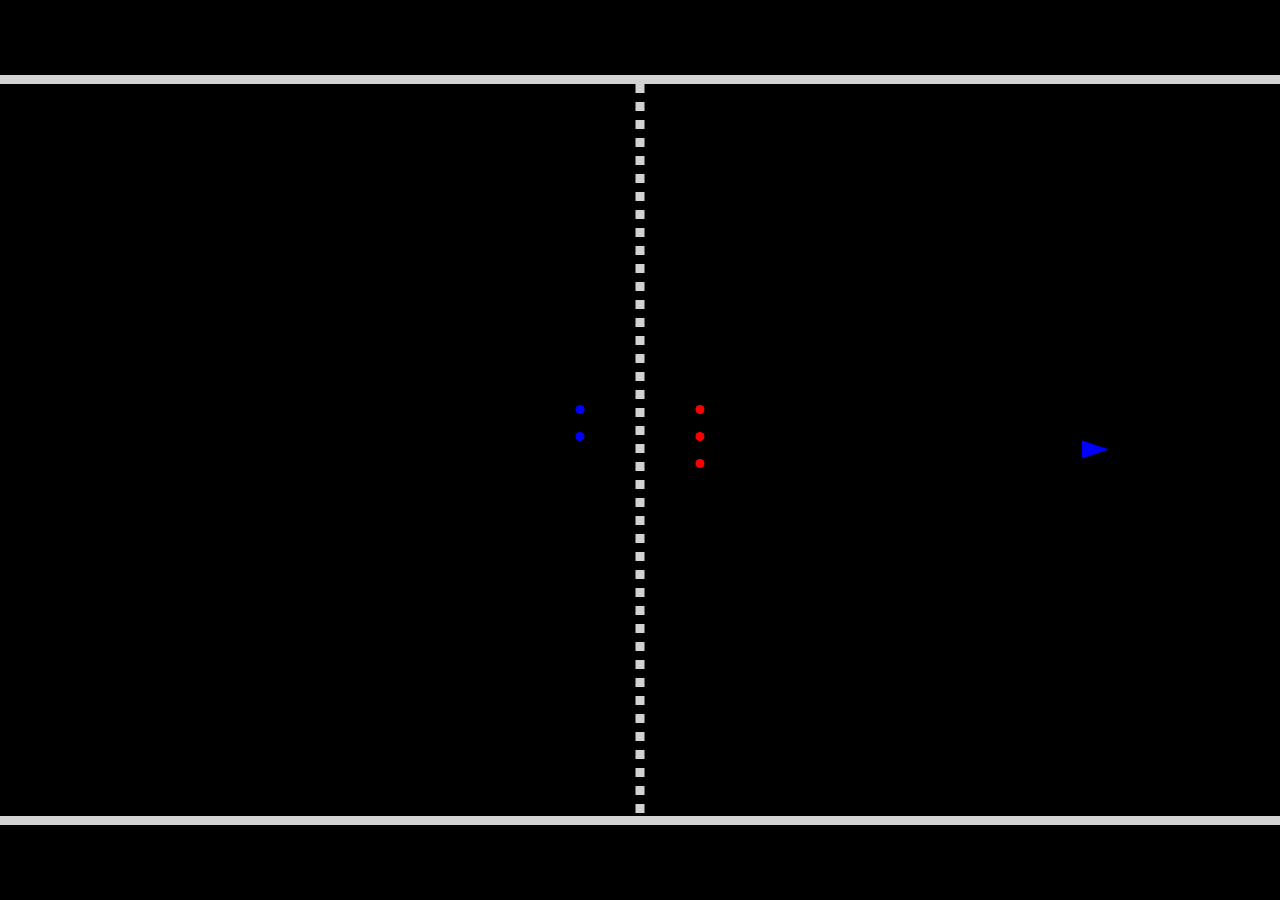
<file: pongpve.html>
<!DOCTYPE html>
<html>
<head>
  <title>Basic Pong HTML Game with Grab Mechanic</title>
  <meta charset="UTF-8">
  <style>
    html, body {
      height: 100%;
      margin: 0;
    }
    body {
      background: black;
      display: flex;
      align-items: center;
      justify-content: center;
    }
  </style>
</head>
<body>
<canvas width="1750" height="750" id="game"></canvas>
<script>
const canvas = document.getElementById('game');
const context = canvas.getContext('2d');
const grid = 9;
const paddleHeight = grid * 15;
const maxPaddleY = canvas.height - grid - paddleHeight;

var paddleSpeed = 14;
var ballSpeed = 15;
var ballSpeedIncrement = 2;

let leftScore = 0;
let rightScore = 0;
let scoreFadeAmount = 0;
let isFading = false;
let fadeDuration = 1000;
let fadeStartTime;

const leftRocket = {
  active: false,
  x: 0,
  y: 0,
  dx: 0,
  dy: 0,
  speed: 30,
  width: grid * 2,
  height: grid,
  charges: 3,
  maxCharges: 3,
  rechargeRate: 8000, // 3 seconds per charge
  lastRecharge: Date.now(),
};

const rightRocket = {
  active: false,
  x: 0,
  y: 0,
  dx: 0,
  dy: 0,
  speed: 30,
  width: grid * 2,
  height: grid,
  charges: 3,
  maxCharges: 3,
  rechargeRate: 8000,
  lastRecharge: Date.now(),
};
// Handle right mouse button click for activating the rocket on the right paddle
canvas.addEventListener('mousedown', function(event) {
  if (event.button === 0) { // Left mouse button (already used for grab)
    toggleGrab(rightPaddle);
  } else if (event.button === 2) { // Right mouse button
    if (!rightRocket.active && rightRocket.charges > 0) { // Check if rocket is available and not active
      rightRocket.active = true;
      rightRocket.charges--; // Use one charge
      rightRocket.x = rightPaddle.x - rightRocket.width;
      rightRocket.y = rightPaddle.y + rightPaddle.height / 2 - rightRocket.height / 2;

      rightRocket.dx = -rightRocket.speed;
      rightRocket.dy = 0;
    }
  }
});

// Prevent the context menu (right-click menu) from appearing
canvas.addEventListener('contextmenu', function(event) {
  event.preventDefault();
});
    let lastMouseY = null; // Track the last mouse Y position
    let throttleTimeout = null; // Timeout for throttling paddle updates

    // Throttled and debounced update function for right paddle position
    canvas.addEventListener('mousemove', function(event) {
      const rect = canvas.getBoundingClientRect();
      const mouseY = event.clientY - rect.top;

      // Only update if mouse has moved significantly (e.g., more than 5 pixels)
      if (lastMouseY === null || Math.abs(mouseY - lastMouseY) > 5) {
        lastMouseY = mouseY;

        // Clear previous timeout if still active
        if (throttleTimeout) {
          clearTimeout(throttleTimeout);
        }

        // Set a timeout to delay the update slightly for smoother paddle movement
        throttleTimeout = setTimeout(() => {
          rightPaddle.y = mouseY - rightPaddle.height / 2;

          // Constrain the paddle within canvas bounds
          if (rightPaddle.y < grid) rightPaddle.y = grid;
          else if (rightPaddle.y > maxPaddleY) rightPaddle.y = maxPaddleY;
        }, 10); // Delay in milliseconds, can adjust for smoother updates
      }
    });

    // Handle left mouse button click for grabbing the ball with the right paddle
    canvas.addEventListener('mousedown', function(event) {
      if (event.button === 0) { // 0 is the left mouse button
        toggleGrab(rightPaddle);
      }
    });
// Recharge mechanism for rockets
function rechargeRocket(rocket) {
  const now = Date.now();

  // Start recharging only if charges are below the maximum
  if (rocket.charges < rocket.maxCharges) {
    if (now - rocket.lastRecharge >= rocket.rechargeRate) {
      rocket.charges++; // Increment the charge
      rocket.lastRecharge = now; // Reset the recharge timer
    }
  }
}



document.addEventListener("keydown", function (e) {
  if (e.which === 65 && !leftRocket.active && leftRocket.charges > 0) { // 'A' key for left paddle
    leftRocket.active = true;
    leftRocket.charges--; // Use one charge
    leftRocket.x = leftPaddle.x + leftPaddle.width;
    leftRocket.y = leftPaddle.y + leftPaddle.height / 2 - leftRocket.height / 2;

    leftRocket.dx = leftRocket.speed;
    leftRocket.dy = 0;
  } else if (e.which === 39 && !rightRocket.active && rightRocket.charges > 0) { // Right Arrow key for right paddle
    rightRocket.active = true;
    rightRocket.charges--; // Use one charge
    rightRocket.x = rightPaddle.x - rightRocket.width;
    rightRocket.y = rightPaddle.y + rightPaddle.height / 2 - rightRocket.height / 2;

    rightRocket.dx = -rightRocket.speed;
    rightRocket.dy = 0;
  }
});


function updateRocket(rocket, color) {
  if (rocket.active) {
    if (collides(rocket, ball)) {
      const speedBoost = 2.0;
      const decayRate = 0.05;
      const maxSpeedBoostFrames = 90;

      rocket.active = false;

      const horizontalDirection = rocket.dx > 0 ? 1 : -1;
      const speedIncrease = Math.sqrt(ball.dx ** 2 + ball.dy ** 2) * speedBoost;
      ball.dx = horizontalDirection * speedIncrease;
      ball.dy = 0;

      let boostFrames = 0;
      function degradeSpeed() {
        if (boostFrames < maxSpeedBoostFrames) {
          const currentSpeed = Math.sqrt(ball.dx ** 2 + ball.dy ** 2);
          const newSpeed = Math.max(currentSpeed * (1 - decayRate), ballSpeed);
          const angle = Math.atan2(ball.dy, ball.dx);

          ball.dx = Math.cos(angle) * newSpeed;
          ball.dy = Math.sin(angle) * newSpeed;

          boostFrames++;
          requestAnimationFrame(degradeSpeed);
        }
      }
      degradeSpeed();
    }

    // Rocket tracking logic (unchanged)
    const trackingRange = 600;
    const trackingAngle = Math.PI / 5;

    const distanceToBall = Math.sqrt(
      Math.pow(ball.x - rocket.x, 2) + Math.pow(ball.y - rocket.y, 2)
    );
    const directionX = ball.x - rocket.x;
    const directionY = ball.y - rocket.y;
    const angleToBall = Math.atan2(directionY, directionX);
    const currentAngle = Math.atan2(rocket.dy, rocket.dx);

    let angleDifference = angleToBall - currentAngle;
    if (angleDifference > Math.PI) angleDifference -= 2 * Math.PI;
    if (angleDifference < -Math.PI) angleDifference += 2 * Math.PI;

    if (distanceToBall <= trackingRange && Math.abs(angleDifference) <= trackingAngle) {
      const maxTurnAngle = Math.PI / 1;
      angleDifference = Math.max(-maxTurnAngle, Math.min(maxTurnAngle, angleDifference));

      const newAngle = currentAngle + angleDifference;
      const turningFactor = Math.abs(angleDifference) / maxTurnAngle;
      const reducedSpeed = rocket.speed * (1 - turningFactor * 0.05);

      rocket.dx = Math.cos(newAngle) * reducedSpeed;
      rocket.dy = Math.sin(newAngle) * reducedSpeed;
    }

    rocket.x += rocket.dx;
    rocket.y += rocket.dy;

    // Draw the rocket as a triangle (unchanged)
    const baseSize = grid * 2;
    const heightSize = grid * 3;

    const tipX = rocket.x + Math.cos(Math.atan2(rocket.dy, rocket.dx)) * heightSize;
    const tipY = rocket.y + Math.sin(Math.atan2(rocket.dy, rocket.dx)) * heightSize;
    const baseLeftX = rocket.x - Math.sin(Math.atan2(rocket.dy, rocket.dx)) * (baseSize / 2);
    const baseLeftY = rocket.y + Math.cos(Math.atan2(rocket.dy, rocket.dx)) * (baseSize / 2);
    const baseRightX = rocket.x + Math.sin(Math.atan2(rocket.dy, rocket.dx)) * (baseSize / 2);
    const baseRightY = rocket.y - Math.cos(Math.atan2(rocket.dy, rocket.dx)) * (baseSize / 2);

    context.beginPath();
    context.moveTo(tipX, tipY);
    context.lineTo(baseLeftX, baseLeftY);
    context.lineTo(baseRightX, baseRightY);
    context.closePath();

    context.fillStyle = color;
    context.fill();

    if (rocket.x < 0 || rocket.x > canvas.width || rocket.y < 0 || rocket.y > canvas.height) {
      rocket.active = false;
    }
  }

  // Call recharge logic for the rocket
  rechargeRocket(rocket);
}
function drawRocketChargeDots() {
  const centerX = canvas.width / 2; // Center of the canvas horizontally
  const centerY = canvas.height / 2; // Center of the canvas vertically
  const dotRadius = grid * 0.5; // Size of the dots
  const spacing = grid * 3; // Spacing between the dots

  // Draw left player's dots (blue) vertically
  for (let i = 0; i < leftRocket.charges; i++) {
    context.beginPath();
    context.arc(centerX - 60, centerY - (leftRocket.maxCharges / 2) * spacing + i * spacing, dotRadius, 0, Math.PI * 2);
    context.fillStyle = 'blue';
    context.fill();
  }

  // Draw right player's dots (red) vertically
  for (let i = 0; i < rightRocket.charges; i++) {
    context.beginPath();
    context.arc(centerX + 60, centerY - (rightRocket.maxCharges / 2) * spacing + i * spacing, dotRadius, 0, Math.PI * 2);
    context.fillStyle = 'red';
    context.fill();
  }
}









const leftPaddle = {
  x: grid * 2,
  y: canvas.height / 2 - paddleHeight / 2,
  width: grid,
  height: paddleHeight,
  dy: 0
};

const rightPaddle = {
  x: canvas.width - grid * 3,
  y: canvas.height / 2 - paddleHeight / 2,
  width: grid,
  height: paddleHeight,
  dy: 0
};

const ball = {
  x: canvas.width / 2,
  y: canvas.height / 2,
  width: grid,
  height: grid,
  resetting: false,
  grabbed: false,
  grabbedBy: null,
  dx: ballSpeed,
  dy: 0
};

function collides(obj1, obj2) {
  return obj1.x < obj2.x + obj2.width &&
         obj1.x + obj1.width > obj2.x &&
         obj1.y < obj2.y + obj2.height &&
         obj1.y + obj1.height > obj2.y;
}

function normalizeBallSpeed(ball) {
  const speed = Math.sqrt(ball.dx * ball.dx + ball.dy * ball.dy);
  const normalizedSpeed = ballSpeed / speed;
  ball.dx *= normalizedSpeed;
  ball.dy *= normalizedSpeed;
}

  function toggleGrab(paddle) {
    // Increase the grab range by setting a larger distance threshold
    // Check if the ball is within the play area before allowing a grab
    if (
      !ball.grabbed &&
      Math.abs(paddle.y + paddle.height / 2 - ball.y) < paddle.height &&
      ball.x > grid && ball.x < canvas.width - grid // New condition to prevent grabbing beyond goal lines
    ) {
      if (
        (paddle === leftPaddle && ball.x <= leftPaddle.x + leftPaddle.width + 10) ||
        (paddle === rightPaddle && ball.x >= rightPaddle.x - ball.width - 10)
      ) {
        ball.grabbed = true;
        ball.grabbedBy = paddle;
        ball.dx = 0;
        ball.dy = 0;
      }
    } else if (ball.grabbedBy === paddle) {
      ball.grabbed = false;
      ball.grabbedBy = null;
      // Increase release speed multiplier to make the ball faster
      ball.dx = (paddle === leftPaddle ? ballSpeed : -ballSpeed) * 2.5;
      ball.dy = (Math.random() - 0.5) * ballSpeed * 2.5;
    }
  }


document.addEventListener('keydown', function(e) {
  if (e.which === 68) {
    toggleGrab(leftPaddle);
  } else if (e.which === 37) {
    toggleGrab(rightPaddle);
  }
});

document.addEventListener('keydown', function(e) {
  if (e.which === 38) {
    rightPaddle.dy = -paddleSpeed;
  } else if (e.which === 40) {
    rightPaddle.dy = paddleSpeed;
  }

  if (e.which === 87) {
    leftPaddle.dy = -paddleSpeed;
  } else if (e.which === 83) {
    leftPaddle.dy = paddleSpeed;
  }
});

document.addEventListener('keyup', function(e) {
  if (e.which === 38 || e.which === 40) {
    rightPaddle.dy = 0;
  }
  if (e.which === 83 || e.which === 87) {
    leftPaddle.dy = 0;
  }
});

function loop() {
  requestAnimationFrame(loop);
  context.clearRect(0, 0, canvas.width, canvas.height);

  leftPaddle.y += leftPaddle.dy;
  rightPaddle.y += rightPaddle.dy;

  if (leftPaddle.y < grid) leftPaddle.y = grid;
  else if (leftPaddle.y > maxPaddleY) leftPaddle.y = maxPaddleY;

  if (rightPaddle.y < grid) rightPaddle.y = grid;
  else if (rightPaddle.y > maxPaddleY) rightPaddle.y = maxPaddleY;



  context.fillStyle = 'white';
  context.fillRect(leftPaddle.x, leftPaddle.y, leftPaddle.width, leftPaddle.height);
  context.fillRect(rightPaddle.x, rightPaddle.y, rightPaddle.width, rightPaddle.height);

  // Modify the ball behavior when grabbed
  if (ball.grabbed) {
    if (ball.grabbedBy === leftPaddle) {
      ball.x = leftPaddle.x + leftPaddle.width + 1;
      ball.y = leftPaddle.y + leftPaddle.height / 2 - ball.height / 2;
    } else if (ball.grabbedBy === rightPaddle) {
      ball.x = rightPaddle.x - ball.width - 1;
      ball.y = rightPaddle.y + rightPaddle.height / 2 - ball.height / 2;
    }
  } else {
    ball.x += ball.dx;
    ball.y += ball.dy;
  }

  if (ball.y < grid) {
    ball.y = grid;
    ball.dy *= -1;
  } else if (ball.y + grid > canvas.height - grid) {
    ball.y = canvas.height - grid * 2;
    ball.dy *= -1;
  }

  if ((ball.x < 0 || ball.x > canvas.width) && !ball.resetting) {
    ball.resetting = true;

    // Increment score and set initial direction based on who scored
    if (ball.x < 0) {
      rightScore++;
      ball.dx = -ballSpeed; // Send ball toward the left paddle
    } else {
      leftScore++;
      ball.dx = ballSpeed; // Send ball toward the right paddle
    }

    scoreFadeAmount = 1;
    isFading = true;
    fadeStartTime = performance.now();

    // Reset ball position after a short delay
    setTimeout(() => {
      ball.resetting = false;
      ball.x = canvas.width / 2;
      ball.y = canvas.height / 2;

      // Keep ball speed direction set above, set random vertical velocity
      ball.dy = (Math.random() - 0.5) * ballSpeed;
    }, 400);
  }

  if (!ball.grabbed) {
    if (collides(ball, leftPaddle)) {
      let deltaY = ball.y - (leftPaddle.y + paddleHeight / 2);
      ball.dy = deltaY * 0.35;
      ball.dx *= -1;
      ball.x = leftPaddle.x + leftPaddle.width;
      normalizeBallSpeed(ball);
    } else if (collides(ball, rightPaddle)) {
      let deltaY = ball.y - (rightPaddle.y + paddleHeight / 2);
      ball.dy = deltaY * 0.35;
      ball.dx *= -1;
      ball.x = rightPaddle.x - ball.width;
      normalizeBallSpeed(ball);
    }
  }





  if (ball.grabbed) {
    context.beginPath();
    context.arc(ball.x + ball.width / 2, ball.y + ball.height / 2, grid * 2, 0, Math.PI * 2);
    context.strokeStyle = 'rgba(255, 255, 255, 0.5)';
    context.lineWidth = 3;
    context.stroke();
  }
  context.fillRect(ball.x, ball.y, ball.width, ball.height);

  context.fillStyle = 'lightgrey';
  context.fillRect(0, 0, canvas.width, grid);
  context.fillRect(0, canvas.height - grid, canvas.width, canvas.height);
  for (let i = grid; i < canvas.height - grid; i += grid * 2) {
    context.fillRect(canvas.width / 2 - grid / 2, i, grid, grid);
  }

context.font = '72px Arial';

// Adjust these offsets as needed
const scoreYPosition = canvas.height / 2 + 10; // Lower the score vertically
const scoreXOffset = 100; // Move the scores farther from the centerline

const leftScoreWidth = context.measureText(leftScore).width;
const rightScoreWidth = context.measureText(rightScore).width;

if (isFading) {
  const elapsedTime = performance.now() - fadeStartTime;
  const fadeProgress = elapsedTime / fadeDuration;
  scoreFadeAmount = Math.max(1 - fadeProgress, 0);

  // Left score
  context.fillStyle = `rgba(0, 0, 255, ${scoreFadeAmount})`;
  context.fillText(leftScore, canvas.width / 2 - scoreXOffset - leftScoreWidth, scoreYPosition);

  // Right score
  context.fillStyle = `rgba(255, 0, 0, ${scoreFadeAmount})`;
  context.fillText(rightScore, canvas.width / 2 + scoreXOffset, scoreYPosition);

  if (fadeProgress >= 1) isFading = false;
} else {
  // Left score
  context.fillStyle = 'black';
  context.fillText(leftScore, canvas.width / 2 - scoreXOffset - leftScoreWidth, scoreYPosition);

  // Right score
  context.fillStyle = 'black';
  context.fillText(rightScore, canvas.width / 2 + scoreXOffset, scoreYPosition);
}

// Left goal line
context.strokeStyle = 'blue';
context.lineWidth = grid;
context.beginPath();
context.moveTo(grid / 2, 0);
context.lineTo(grid / 2, canvas.height);
context.stroke();

// Right goal line
context.strokeStyle = 'red';
context.lineWidth = grid;
context.beginPath();
context.moveTo(canvas.width - grid / 2, 0);
context.lineTo(canvas.width - grid / 2, canvas.height);
context.stroke();

  context.strokeStyle = 'rgba(0, 0, 255, 1)';
  context.lineWidth = 10;
  context.strokeRect(0, 0, grid, canvas.height);

  context.strokeStyle = 'rgba(255, 0, 0, 1)';
  context.strokeRect(canvas.width - grid, 0, grid, canvas.height);

const maxAIPaddleSpeed = 50;
let lastRocketTime = 0;
const rocketCooldown = 8100; // 8 seconds 

if (!ball.grabbed || ball.grabbedBy !== leftPaddle) {
  const distanceToBall = ball.y - (leftPaddle.y + leftPaddle.height / 2);
  const aiPaddleSpeed = Math.sign(distanceToBall) * Math.min(Math.abs(distanceToBall * 0.2), maxAIPaddleSpeed);
  
  leftPaddle.y += aiPaddleSpeed;

  if (leftPaddle.y < grid) leftPaddle.y = grid;
  else if (leftPaddle.y > maxPaddleY) leftPaddle.y = maxPaddleY;

  const currentTime = Date.now();
  if (currentTime - lastRocketTime >= rocketCooldown) {
    useRocket();
    lastRocketTime = currentTime;
  }
}

function useRocket() {
  simulateKeyPress();  // Simulate pressing the "A" key to activate rocket
  console.log('AI uses rocket!');
}

function simulateKeyPress() {
  const event = new KeyboardEvent('keydown', {
    key: 'a',
    code: 'KeyA',
    keyCode: 65,
    which: 65,
    bubbles: true,
    cancelable: true
  });
  document.dispatchEvent(event);
}



  
    // Update and render rockets
  updateRocket(leftRocket, 'blue');
  updateRocket(rightRocket, 'red');
  // Draw the rocket charge dots
  drawRocketChargeDots();
}


requestAnimationFrame(loop);
</script>
</body>
</html>
</file>
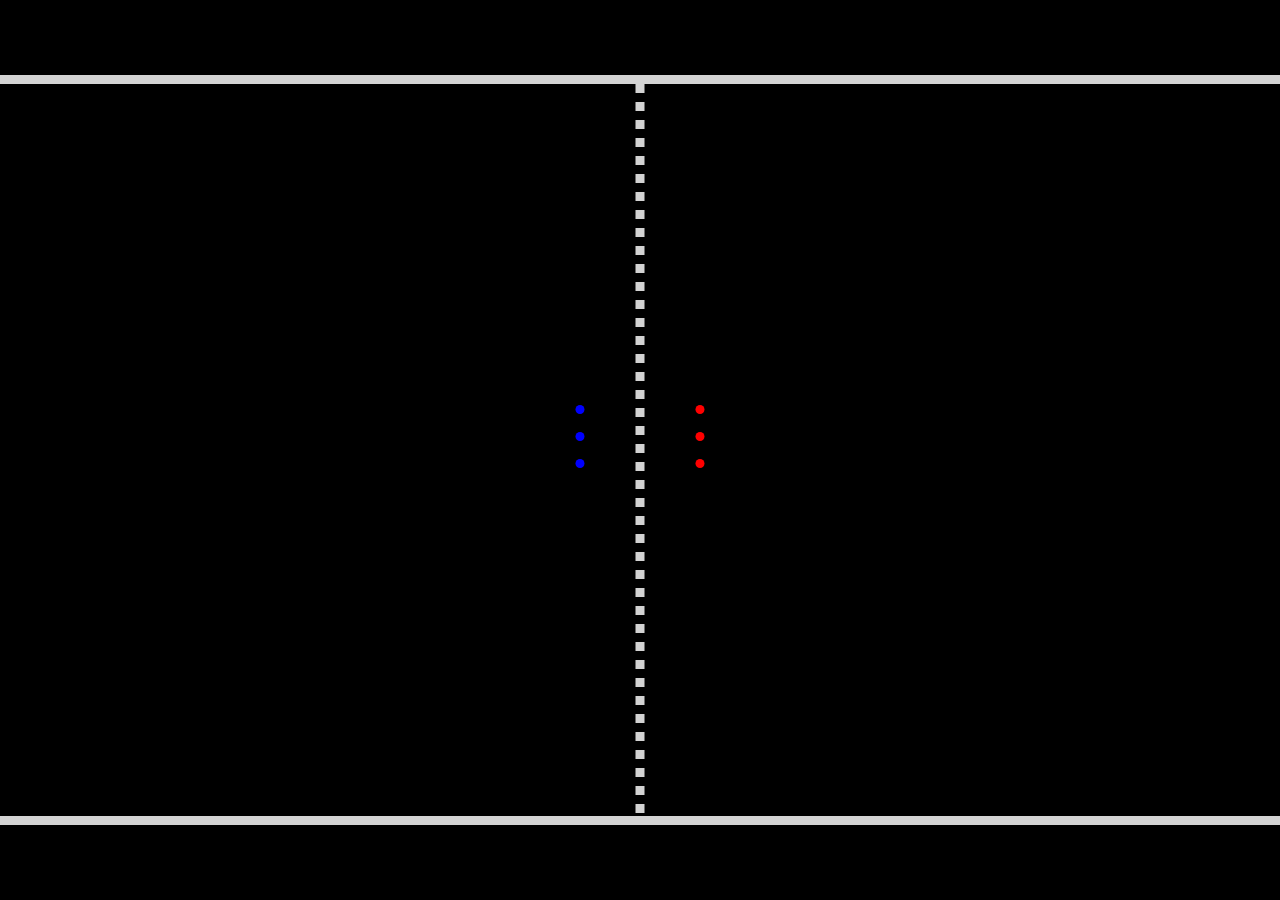
<file: pongpvp.html>
<!DOCTYPE html>
<html>
<head>
  <title>Basic Pong HTML Game with Grab Mechanic</title>
  <meta charset="UTF-8">
  <style>
    html, body {
      height: 100%;
      margin: 0;
    }
    body {
      background: black;
      display: flex;
      align-items: center;
      justify-content: center;
    }
  </style>
</head>
<body>
<canvas width="1750" height="750" id="game"></canvas>
<script>

const canvas = document.getElementById('game');
const context = canvas.getContext('2d');
const grid = 9;
const paddleHeight = grid * 15;
const maxPaddleY = canvas.height - grid - paddleHeight;

var paddleSpeed = 14;
var ballSpeed = 15;
var ballSpeedIncrement = 2;

let leftScore = 0;
let rightScore = 0;
let scoreFadeAmount = 0;
let isFading = false;
let fadeDuration = 1000;
let fadeStartTime;

const leftRocket = {
  active: false,
  x: 0,
  y: 0,
  dx: 0,
  dy: 0,
  speed: 30,
  width: grid * 2,
  height: grid,
  charges: 3,
  maxCharges: 3,
  rechargeRate: 8000, // 3 seconds per charge
  lastRecharge: Date.now(),
};

const rightRocket = {
  active: false,
  x: 0,
  y: 0,
  dx: 0,
  dy: 0,
  speed: 30,
  width: grid * 2,
  height: grid,
  charges: 3,
  maxCharges: 3,
  rechargeRate: 8000,
  lastRecharge: Date.now(),
};

// Recharge mechanism for rockets
function rechargeRocket(rocket) {
  const now = Date.now();

  // Start recharging only if charges are below the maximum
  if (rocket.charges < rocket.maxCharges) {
    if (now - rocket.lastRecharge >= rocket.rechargeRate) {
      rocket.charges++; // Increment the charge
      rocket.lastRecharge = now; // Reset the recharge timer
    }
  }
}



document.addEventListener("keydown", function (e) {
  if (e.which === 65 && !leftRocket.active && leftRocket.charges > 0) { // 'A' key for left paddle
    leftRocket.active = true;
    leftRocket.charges--; // Use one charge
    leftRocket.x = leftPaddle.x + leftPaddle.width;
    leftRocket.y = leftPaddle.y + leftPaddle.height / 2 - leftRocket.height / 2;

    leftRocket.dx = leftRocket.speed;
    leftRocket.dy = 0;
  } else if (e.which === 39 && !rightRocket.active && rightRocket.charges > 0) { // Right Arrow key for right paddle
    rightRocket.active = true;
    rightRocket.charges--; // Use one charge
    rightRocket.x = rightPaddle.x - rightRocket.width;
    rightRocket.y = rightPaddle.y + rightPaddle.height / 2 - rightRocket.height / 2;

    rightRocket.dx = -rightRocket.speed;
    rightRocket.dy = 0;
  }
});


function updateRocket(rocket, color) {
  if (rocket.active) {
    if (collides(rocket, ball)) {
      const speedBoost = 2.0;
      const decayRate = 0.05;
      const maxSpeedBoostFrames = 90;

      rocket.active = false;

      const horizontalDirection = rocket.dx > 0 ? 1 : -1;
      const speedIncrease = Math.sqrt(ball.dx ** 2 + ball.dy ** 2) * speedBoost;
      ball.dx = horizontalDirection * speedIncrease;
      ball.dy = 0;

      let boostFrames = 0;
      function degradeSpeed() {
        if (boostFrames < maxSpeedBoostFrames) {
          const currentSpeed = Math.sqrt(ball.dx ** 2 + ball.dy ** 2);
          const newSpeed = Math.max(currentSpeed * (1 - decayRate), ballSpeed);
          const angle = Math.atan2(ball.dy, ball.dx);

          ball.dx = Math.cos(angle) * newSpeed;
          ball.dy = Math.sin(angle) * newSpeed;

          boostFrames++;
          requestAnimationFrame(degradeSpeed);
        }
      }
      degradeSpeed();
    }

    // Rocket tracking logic (unchanged)
    const trackingRange = 600;
    const trackingAngle = Math.PI / 5;

    const distanceToBall = Math.sqrt(
      Math.pow(ball.x - rocket.x, 2) + Math.pow(ball.y - rocket.y, 2)
    );
    const directionX = ball.x - rocket.x;
    const directionY = ball.y - rocket.y;
    const angleToBall = Math.atan2(directionY, directionX);
    const currentAngle = Math.atan2(rocket.dy, rocket.dx);

    let angleDifference = angleToBall - currentAngle;
    if (angleDifference > Math.PI) angleDifference -= 2 * Math.PI;
    if (angleDifference < -Math.PI) angleDifference += 2 * Math.PI;

    if (distanceToBall <= trackingRange && Math.abs(angleDifference) <= trackingAngle) {
      const maxTurnAngle = Math.PI / 1;
      angleDifference = Math.max(-maxTurnAngle, Math.min(maxTurnAngle, angleDifference));

      const newAngle = currentAngle + angleDifference;
      const turningFactor = Math.abs(angleDifference) / maxTurnAngle;
      const reducedSpeed = rocket.speed * (1 - turningFactor * 0.05);

      rocket.dx = Math.cos(newAngle) * reducedSpeed;
      rocket.dy = Math.sin(newAngle) * reducedSpeed;
    }

    rocket.x += rocket.dx;
    rocket.y += rocket.dy;

    // Draw the rocket as a triangle (unchanged)
    const baseSize = grid * 2;
    const heightSize = grid * 3;

    const tipX = rocket.x + Math.cos(Math.atan2(rocket.dy, rocket.dx)) * heightSize;
    const tipY = rocket.y + Math.sin(Math.atan2(rocket.dy, rocket.dx)) * heightSize;
    const baseLeftX = rocket.x - Math.sin(Math.atan2(rocket.dy, rocket.dx)) * (baseSize / 2);
    const baseLeftY = rocket.y + Math.cos(Math.atan2(rocket.dy, rocket.dx)) * (baseSize / 2);
    const baseRightX = rocket.x + Math.sin(Math.atan2(rocket.dy, rocket.dx)) * (baseSize / 2);
    const baseRightY = rocket.y - Math.cos(Math.atan2(rocket.dy, rocket.dx)) * (baseSize / 2);

    context.beginPath();
    context.moveTo(tipX, tipY);
    context.lineTo(baseLeftX, baseLeftY);
    context.lineTo(baseRightX, baseRightY);
    context.closePath();

    context.fillStyle = color;
    context.fill();

    if (rocket.x < 0 || rocket.x > canvas.width || rocket.y < 0 || rocket.y > canvas.height) {
      rocket.active = false;
    }
  }

  // Call recharge logic for the rocket
  rechargeRocket(rocket);
}
function drawRocketChargeDots() {
  const centerX = canvas.width / 2; // Center of the canvas horizontally
  const centerY = canvas.height / 2; // Center of the canvas vertically
  const dotRadius = grid * 0.5; // Size of the dots
  const spacing = grid * 3; // Spacing between the dots

  // Draw left player's dots (blue) vertically
  for (let i = 0; i < leftRocket.charges; i++) {
    context.beginPath();
    context.arc(centerX - 60, centerY - (leftRocket.maxCharges / 2) * spacing + i * spacing, dotRadius, 0, Math.PI * 2);
    context.fillStyle = 'blue';
    context.fill();
  }

  // Draw right player's dots (red) vertically
  for (let i = 0; i < rightRocket.charges; i++) {
    context.beginPath();
    context.arc(centerX + 60, centerY - (rightRocket.maxCharges / 2) * spacing + i * spacing, dotRadius, 0, Math.PI * 2);
    context.fillStyle = 'red';
    context.fill();
  }
}









const leftPaddle = {
  x: grid * 2,
  y: canvas.height / 2 - paddleHeight / 2,
  width: grid,
  height: paddleHeight,
  dy: 0
};

const rightPaddle = {
  x: canvas.width - grid * 3,
  y: canvas.height / 2 - paddleHeight / 2,
  width: grid,
  height: paddleHeight,
  dy: 0
};

const ball = {
  x: canvas.width / 2,
  y: canvas.height / 2,
  width: grid,
  height: grid,
  resetting: false,
  grabbed: false,
  grabbedBy: null,
  dx: ballSpeed,
  dy: 0
};

function collides(obj1, obj2) {
  return obj1.x < obj2.x + obj2.width &&
         obj1.x + obj1.width > obj2.x &&
         obj1.y < obj2.y + obj2.height &&
         obj1.y + obj1.height > obj2.y;
}

function normalizeBallSpeed(ball) {
  const speed = Math.sqrt(ball.dx * ball.dx + ball.dy * ball.dy);
  const normalizedSpeed = ballSpeed / speed;
  ball.dx *= normalizedSpeed;
  ball.dy *= normalizedSpeed;
}

  function toggleGrab(paddle) {
    // Increase the grab range by setting a larger distance threshold
    // Check if the ball is within the play area before allowing a grab
    if (
      !ball.grabbed &&
      Math.abs(paddle.y + paddle.height / 2 - ball.y) < paddle.height &&
      ball.x > grid && ball.x < canvas.width - grid // New condition to prevent grabbing beyond goal lines
    ) {
      if (
        (paddle === leftPaddle && ball.x <= leftPaddle.x + leftPaddle.width + 10) ||
        (paddle === rightPaddle && ball.x >= rightPaddle.x - ball.width - 10)
      ) {
        ball.grabbed = true;
        ball.grabbedBy = paddle;
        ball.dx = 0;
        ball.dy = 0;
      }
    } else if (ball.grabbedBy === paddle) {
      ball.grabbed = false;
      ball.grabbedBy = null;
      // Increase release speed multiplier to make the ball faster
      ball.dx = (paddle === leftPaddle ? ballSpeed : -ballSpeed) * 2.5;
      ball.dy = (Math.random() - 0.5) * ballSpeed * 2.5;
    }
  }


document.addEventListener('keydown', function(e) {
  if (e.which === 68) {
    toggleGrab(leftPaddle);
  } else if (e.which === 37) {
    toggleGrab(rightPaddle);
  }
});

document.addEventListener('keydown', function(e) {
  if (e.which === 38) {
    rightPaddle.dy = -paddleSpeed;
  } else if (e.which === 40) {
    rightPaddle.dy = paddleSpeed;
  }

  if (e.which === 87) {
    leftPaddle.dy = -paddleSpeed;
  } else if (e.which === 83) {
    leftPaddle.dy = paddleSpeed;
  }
});

document.addEventListener('keyup', function(e) {
  if (e.which === 38 || e.which === 40) {
    rightPaddle.dy = 0;
  }
  if (e.which === 83 || e.which === 87) {
    leftPaddle.dy = 0;
  }
});

function loop() {
  requestAnimationFrame(loop);
  context.clearRect(0, 0, canvas.width, canvas.height);

  leftPaddle.y += leftPaddle.dy;
  rightPaddle.y += rightPaddle.dy;

  if (leftPaddle.y < grid) leftPaddle.y = grid;
  else if (leftPaddle.y > maxPaddleY) leftPaddle.y = maxPaddleY;

  if (rightPaddle.y < grid) rightPaddle.y = grid;
  else if (rightPaddle.y > maxPaddleY) rightPaddle.y = maxPaddleY;



  context.fillStyle = 'white';
  context.fillRect(leftPaddle.x, leftPaddle.y, leftPaddle.width, leftPaddle.height);
  context.fillRect(rightPaddle.x, rightPaddle.y, rightPaddle.width, rightPaddle.height);

  // Modify the ball behavior when grabbed
  if (ball.grabbed) {
    if (ball.grabbedBy === leftPaddle) {
      ball.x = leftPaddle.x + leftPaddle.width + 1;
      ball.y = leftPaddle.y + leftPaddle.height / 2 - ball.height / 2;
    } else if (ball.grabbedBy === rightPaddle) {
      ball.x = rightPaddle.x - ball.width - 1;
      ball.y = rightPaddle.y + rightPaddle.height / 2 - ball.height / 2;
    }
  } else {
    ball.x += ball.dx;
    ball.y += ball.dy;
  }

  if (ball.y < grid) {
    ball.y = grid;
    ball.dy *= -1;
  } else if (ball.y + grid > canvas.height - grid) {
    ball.y = canvas.height - grid * 2;
    ball.dy *= -1;
  }

  if ((ball.x < 0 || ball.x > canvas.width) && !ball.resetting) {
    ball.resetting = true;

    // Increment score and set initial direction based on who scored
    if (ball.x < 0) {
      rightScore++;
      ball.dx = -ballSpeed; // Send ball toward the left paddle
    } else {
      leftScore++;
      ball.dx = ballSpeed; // Send ball toward the right paddle
    }

    scoreFadeAmount = 1;
    isFading = true;
    fadeStartTime = performance.now();

    // Reset ball position after a short delay
    setTimeout(() => {
      ball.resetting = false;
      ball.x = canvas.width / 2;
      ball.y = canvas.height / 2;

      // Keep ball speed direction set above, set random vertical velocity
      ball.dy = (Math.random() - 0.5) * ballSpeed;
    }, 400);
  }

  if (!ball.grabbed) {
    if (collides(ball, leftPaddle)) {
      let deltaY = ball.y - (leftPaddle.y + paddleHeight / 2);
      ball.dy = deltaY * 0.35;
      ball.dx *= -1;
      ball.x = leftPaddle.x + leftPaddle.width;
      normalizeBallSpeed(ball);
    } else if (collides(ball, rightPaddle)) {
      let deltaY = ball.y - (rightPaddle.y + paddleHeight / 2);
      ball.dy = deltaY * 0.35;
      ball.dx *= -1;
      ball.x = rightPaddle.x - ball.width;
      normalizeBallSpeed(ball);
    }
  }





  if (ball.grabbed) {
    context.beginPath();
    context.arc(ball.x + ball.width / 2, ball.y + ball.height / 2, grid * 2, 0, Math.PI * 2);
    context.strokeStyle = 'rgba(255, 255, 255, 0.5)';
    context.lineWidth = 3;
    context.stroke();
  }
  context.fillRect(ball.x, ball.y, ball.width, ball.height);

  context.fillStyle = 'lightgrey';
  context.fillRect(0, 0, canvas.width, grid);
  context.fillRect(0, canvas.height - grid, canvas.width, canvas.height);
  for (let i = grid; i < canvas.height - grid; i += grid * 2) {
    context.fillRect(canvas.width / 2 - grid / 2, i, grid, grid);
  }

context.font = '72px Arial';

// Adjust these offsets as needed
const scoreYPosition = canvas.height / 2 + 10; // Lower the score vertically
const scoreXOffset = 100; // Move the scores farther from the centerline

const leftScoreWidth = context.measureText(leftScore).width;
const rightScoreWidth = context.measureText(rightScore).width;

if (isFading) {
  const elapsedTime = performance.now() - fadeStartTime;
  const fadeProgress = elapsedTime / fadeDuration;
  scoreFadeAmount = Math.max(1 - fadeProgress, 0);

  // Left score
  context.fillStyle = `rgba(0, 0, 255, ${scoreFadeAmount})`;
  context.fillText(leftScore, canvas.width / 2 - scoreXOffset - leftScoreWidth, scoreYPosition);

  // Right score
  context.fillStyle = `rgba(255, 0, 0, ${scoreFadeAmount})`;
  context.fillText(rightScore, canvas.width / 2 + scoreXOffset, scoreYPosition);

  if (fadeProgress >= 1) isFading = false;
} else {
  // Left score
  context.fillStyle = 'black';
  context.fillText(leftScore, canvas.width / 2 - scoreXOffset - leftScoreWidth, scoreYPosition);

  // Right score
  context.fillStyle = 'black';
  context.fillText(rightScore, canvas.width / 2 + scoreXOffset, scoreYPosition);
}

// Left goal line
context.strokeStyle = 'blue';
context.lineWidth = grid;
context.beginPath();
context.moveTo(grid / 2, 0);
context.lineTo(grid / 2, canvas.height);
context.stroke();

// Right goal line
context.strokeStyle = 'red';
context.lineWidth = grid;
context.beginPath();
context.moveTo(canvas.width - grid / 2, 0);
context.lineTo(canvas.width - grid / 2, canvas.height);
context.stroke();

  context.strokeStyle = 'rgba(0, 0, 255, 1)';
  context.lineWidth = 10;
  context.strokeRect(0, 0, grid, canvas.height);

  context.strokeStyle = 'rgba(255, 0, 0, 1)';
  context.strokeRect(canvas.width - grid, 0, grid, canvas.height);

  
  
    // Update and render rockets
  updateRocket(leftRocket, 'blue');
  updateRocket(rightRocket, 'red');
  // Draw the rocket charge dots
  drawRocketChargeDots();
}


requestAnimationFrame(loop);
</script>
</body>
</html>
</file>
